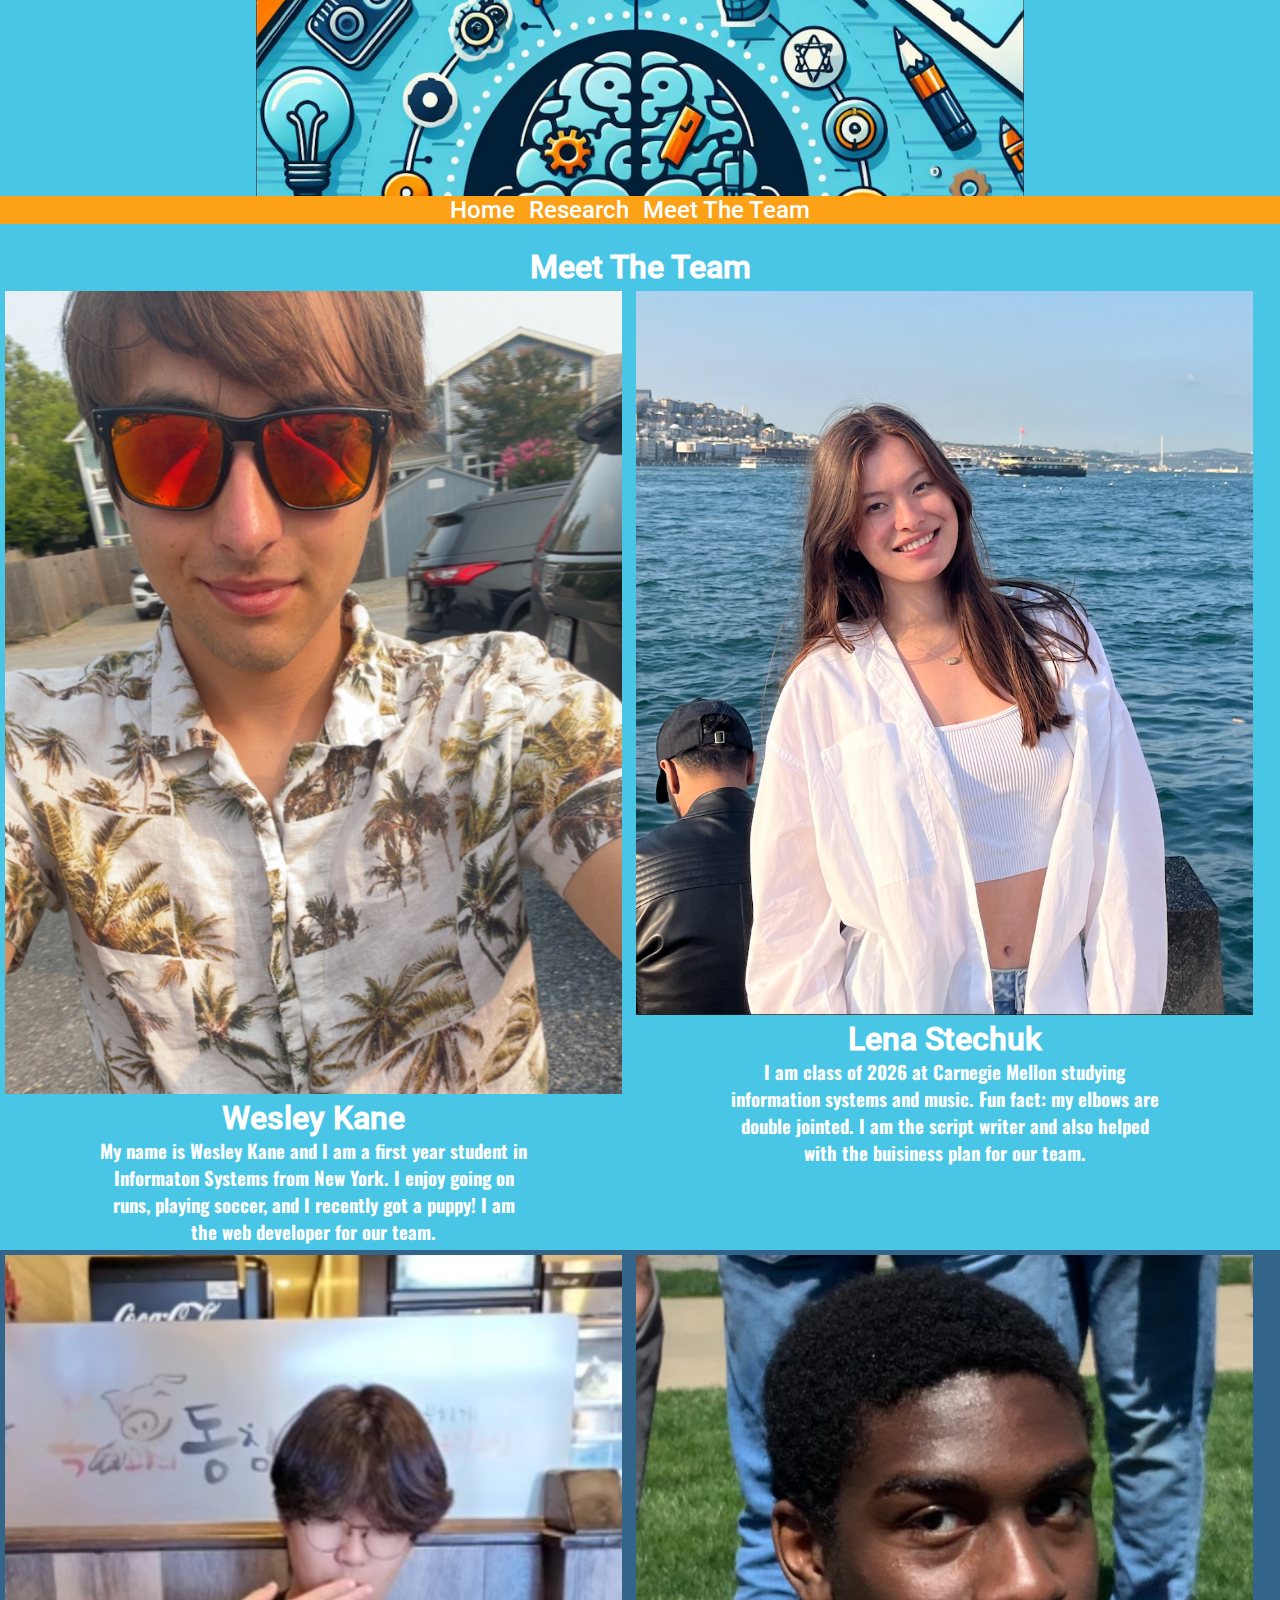
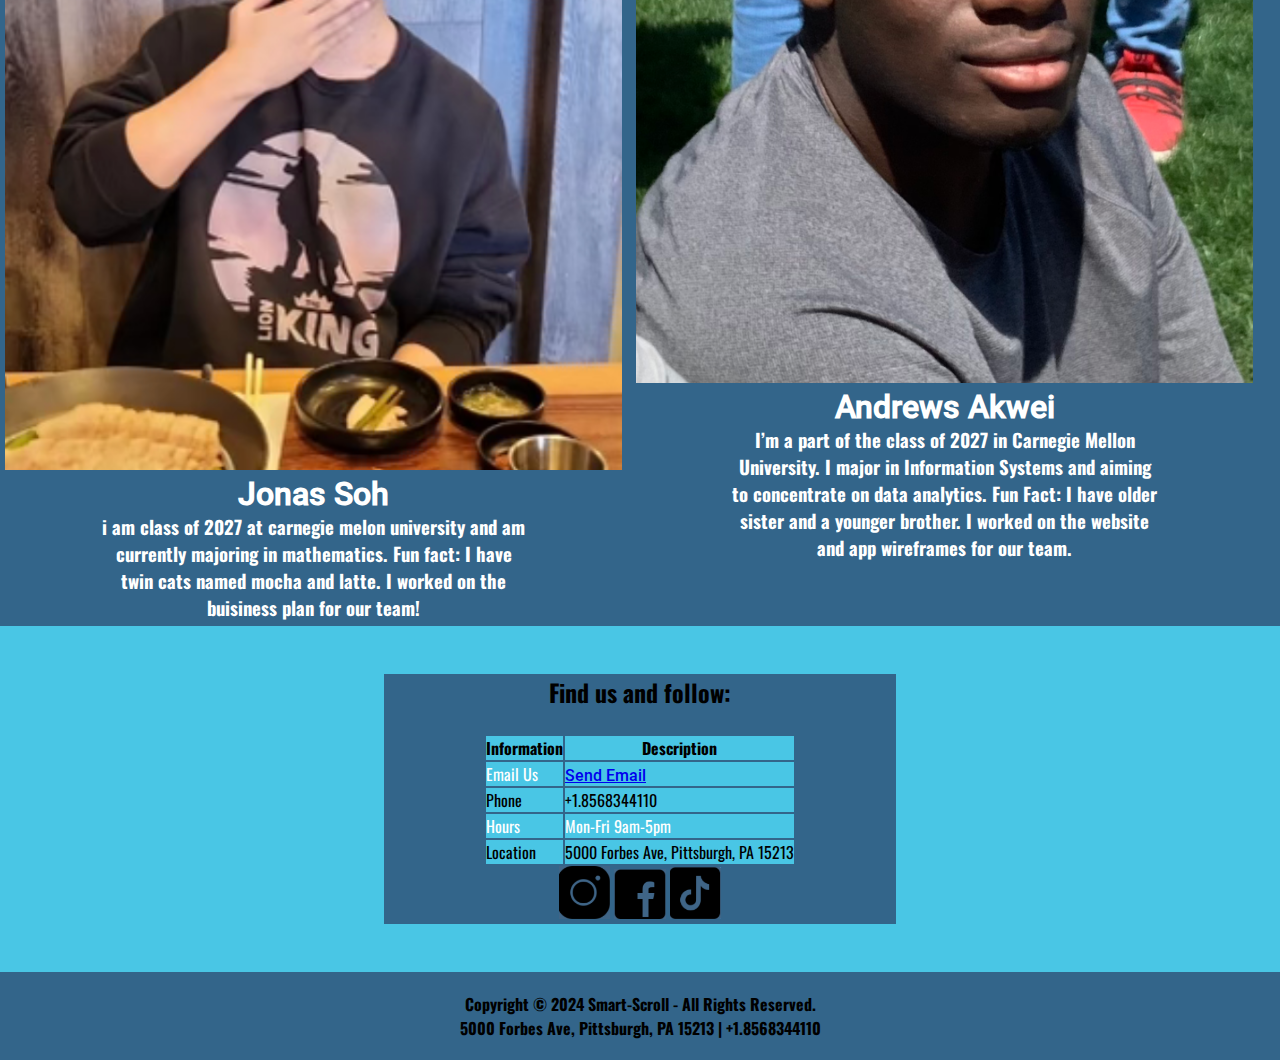
<file: views/contact.html>
<!DOCTYPE html>
<html lang="en">
<head>
    <meta charset="UTF-8">
    <meta http-equiv="X-UA-Compatible" content="IE=edge">
    <meta name="viewport" content="width=device-width, initial-scale=1.0">
    <title>Contact/meet the team</title>
    <meta name="author" content="Wesley Kane">
    <meta name="keywords" content="Social Media Smart Scroll">
    <meta name="description" content="Smart Scroll Website">
    <link rel="stylesheet" href="../static/style.css">
    <script defer src="../static/script.js"></script>
    <script src="https://ajax.googleapis.com/ajax/libs/jquery/3.7.1/jquery.min.js"></script>
</head>

<!-- Main Body-->
<body>

    <header>
    <!-- Banner and nav-->
        <img id="banner" src="../static/images/banner.png" alt="Site Banner">
        <nav>
            <a alt="Home" href="index.html">Home</a>
            <a alt="Research" href="research.html">Research</a>
            <a alt="Meet The Team" href="contact.html">Meet The Team</a>
        </nav>
    </header>
    <div class="main">
        <br>
        <h1>Meet The Team</h1>
            <!-- Row 1-->
            <div class="classA">
                <img class="headImg" src="../static/images/wes.png" alt="wesley img">
                <br>
                <p>
                    <h1>Wesley Kane</h1>
                    <h3>
                    My name is Wesley Kane and I am a first year student in 
                    Informaton Systems from New York. I enjoy going on runs, 
                    playing soccer, and I recently got a puppy! I am the web developer for our team.
                </h3>
                </p>
            </div>
            <div class="classA">
                <img class="headImg" src="../static/images/lena.png" alt="lena img">
                <p>
                    <h1>Lena Stechuk</h1>
                    <h3>
                I am class of 2026 at Carnegie Mellon studying information 
                systems and music. Fun fact: my elbows are double jointed. I am
                the script writer and also helped with the buisiness plan for
                our team. 
                </h3>
                </p>
                </div>
            </div>
            <!-- Row 2-->
            <div class="pink">
            <div class="classA">
                <img class="headImg" src="../static/images/jonas.png" alt="jonas img">
                <p>
                 <h1>Jonas Soh</h1>
                 <h3>
                i am class of 2027 at carnegie melon university and am currently
                 majoring in mathematics. Fun fact: I have twin cats named 
                 mocha and latte. I worked on the buisiness plan for our team!
                </h3>
                </p>
            </div>
            <div class="classA">
                <img class="headImg" src="../static/images/andrews.png" alt="andrews Img">
                <p>
                    <h1>Andrews Akwei</h1>
                    <h3>
                        I’m a part of the class of 2027 in Carnegie Mellon 
                        University. I major in Information Systems and aiming
                         to concentrate on data analytics. Fun Fact: I have 
                         older sister and a younger brother. I worked on the 
                         website and app wireframes for our team. 
                </h3>
                </p>
            </div>
            </div>
        <br><br>
        <!-- Contact info table and social media icons-->
        <div class="pink small">
            <h2 class="BlkTxt">Find us and follow:</h2><br>
            <table>
                <tr><th>Information</th><th>Description</th></tr>
                <tr><td>Email Us</td><td><a href = "mailto:wtkane@andrew.cmu.edu">Send Email</a></td></tr>
                <tr><td>Phone</td><td>+1.8568344110</td></tr>
                <tr><td>Hours</td><td>Mon-Fri 9am-5pm</td></tr>
                <tr><td>Location</td><td>5000 Forbes Ave, Pittsburgh, PA 15213</td></tr>
            </table>
            <div class="center">
                <a href="https://www.instagram.com"><img class="socialImg" src="../static/images/insta.png" alt="Instagram Icon"></a>
                <a href="https://www.facebook.com "><img class="socialImg" src="../static/images/facebook.png" alt="Facebook Icon"></a>
                <a href="https://www.tiktok.com"><img class="socialImg" src="../static/images/tiktok.png" alt="Yelp icon"></a>
            </div>
        </div>
        <br><br>
    <!--Footer-->
    <footer>
        <p>
            <h4>Copyright © 2024 Smart-Scroll - All Rights Reserved.
            <br>
            5000 Forbes Ave, Pittsburgh, PA 15213 | +1.8568344110
        </h4>
        </p>
    </footer>
</body>
</html>
</file>
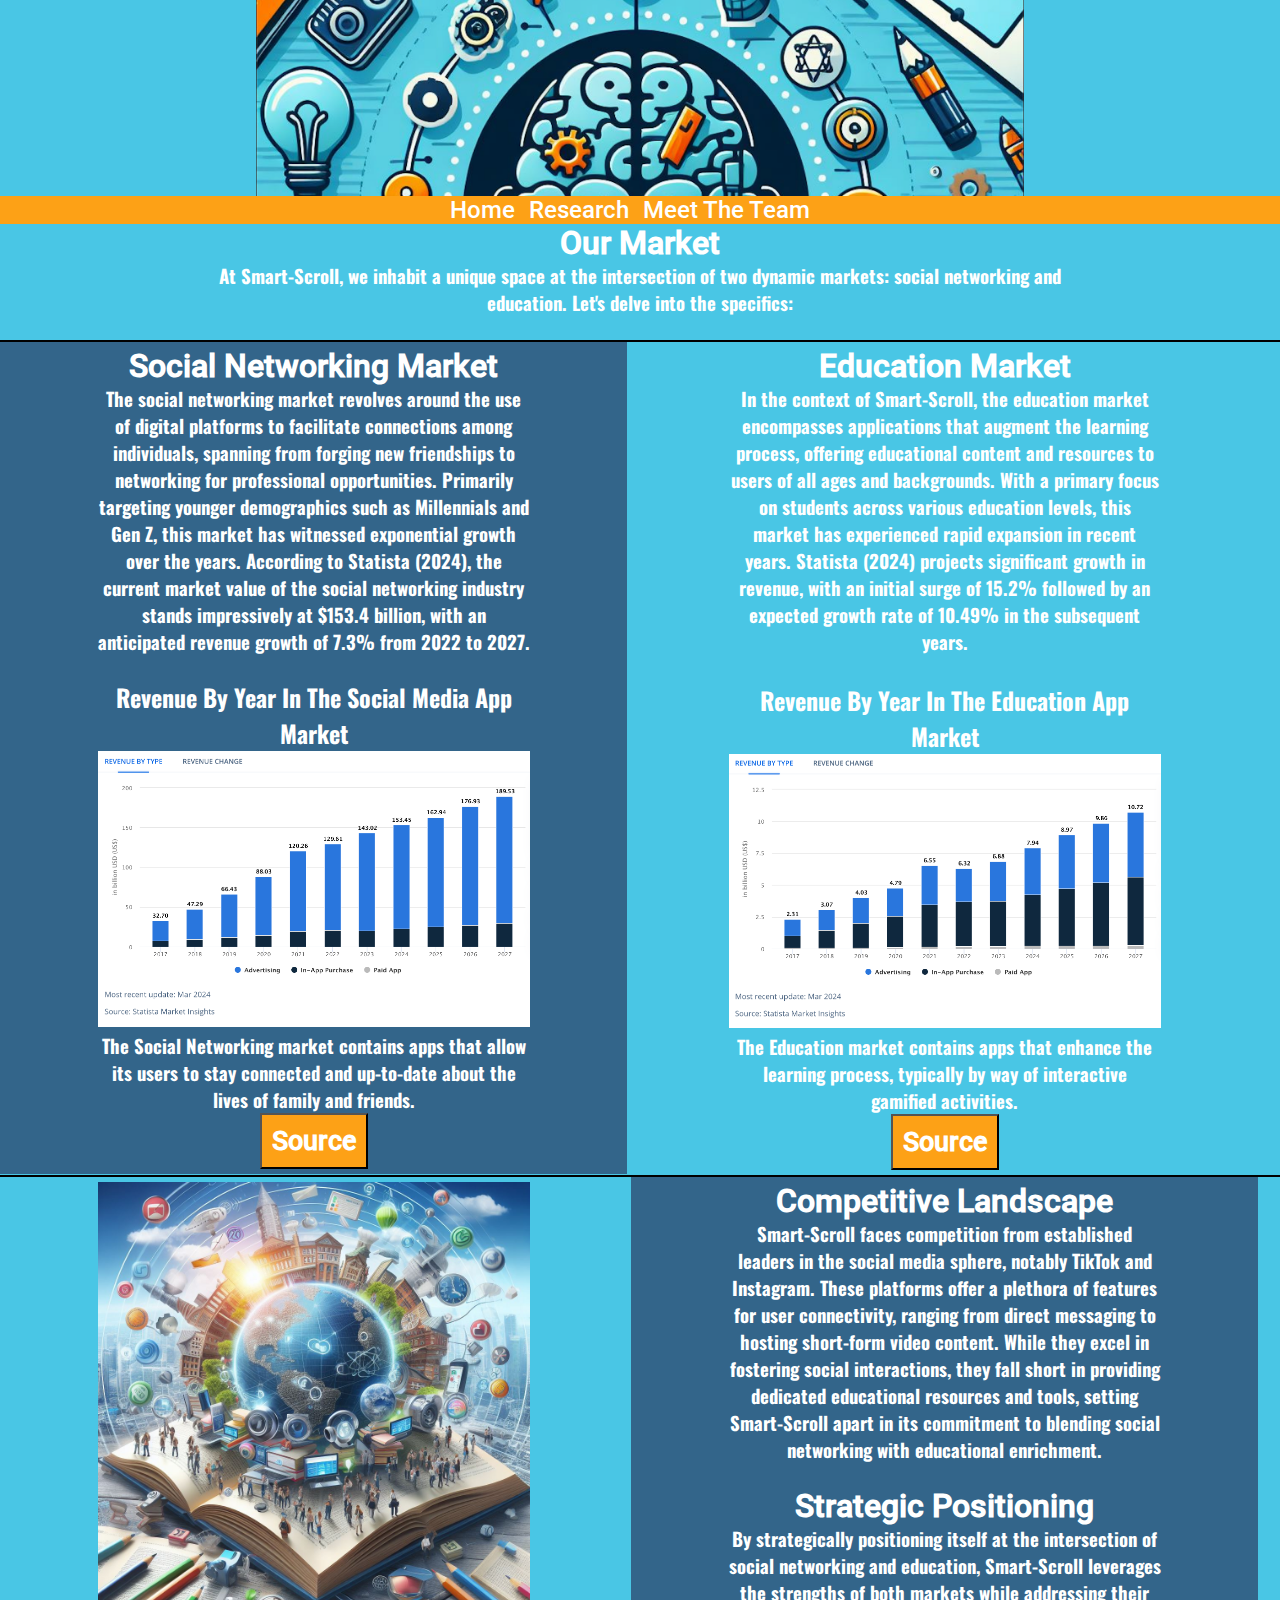
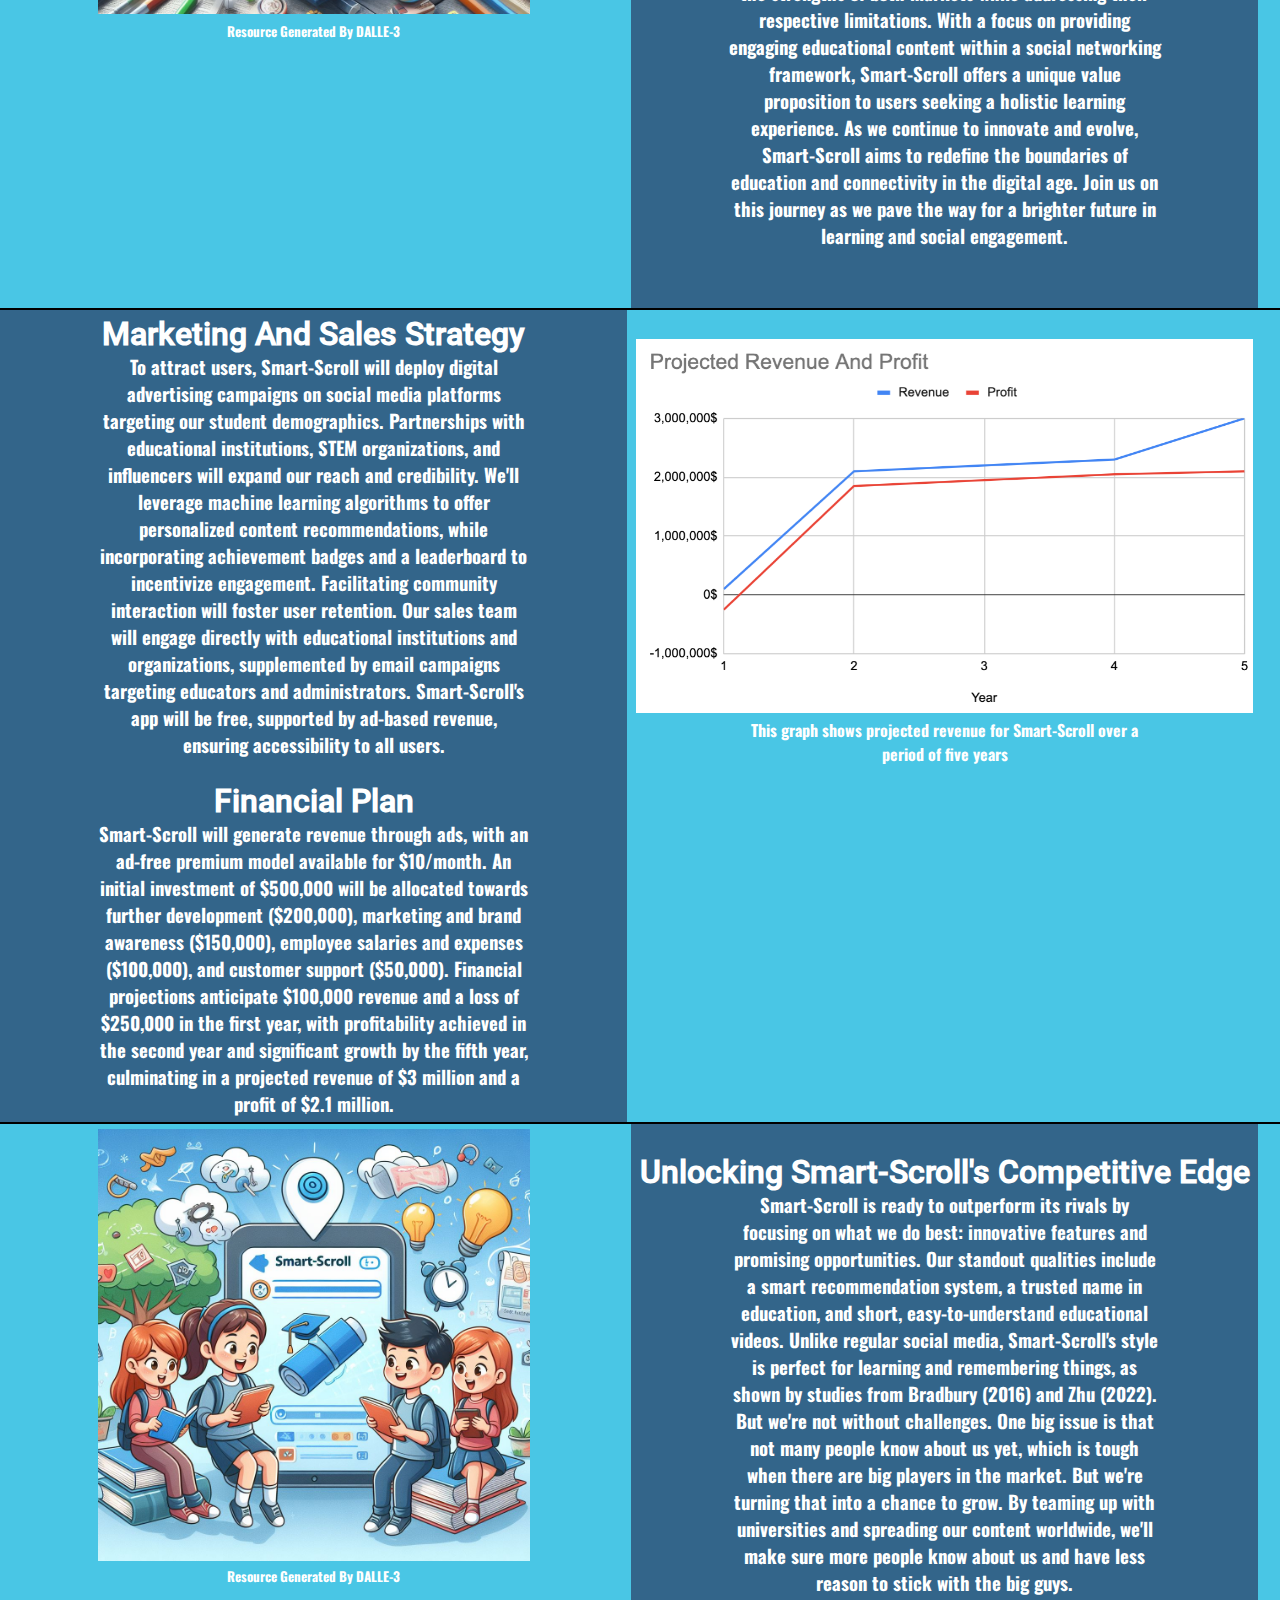
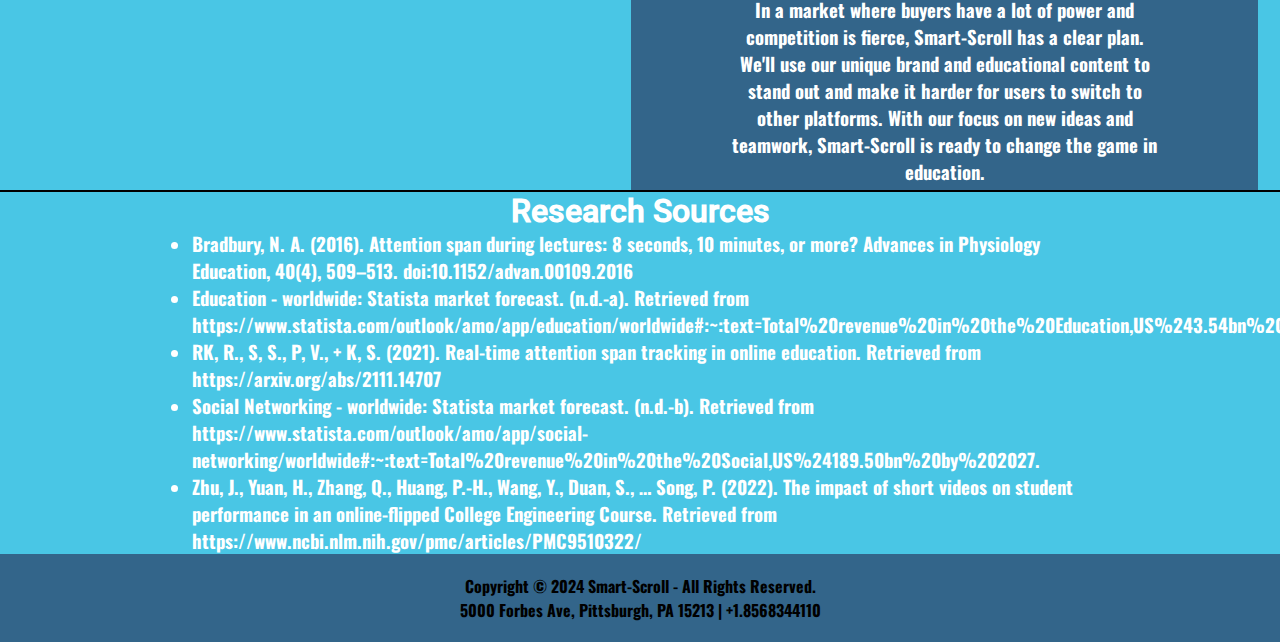
<file: views/research.html>
<!DOCTYPE html>
<html lang="en">
<head>
    <meta charset="UTF-8">
    <meta http-equiv="X-UA-Compatible" content="IE=edge">
    <meta name="viewport" content="width=device-width, initial-scale=1.0">
    <title>Research</title>
    <meta name="author" content="Wesley Kane">
    <meta name="keywords" content="Social Media Smart Scroll">
    <meta name="description" content="Smart Scroll Website">
    <link rel="stylesheet" href="../static/style.css">
    <script defer src="../static/script.js"></script>
    <script src="https://ajax.googleapis.com/ajax/libs/jquery/3.7.1/jquery.min.js"></script>
</head>
<!--Main Body of Research page-->
<body>
    <header>
        <!--Main Banner Img and nav-->
        <img id="banner" src="../static/images/banner.png" alt="Site Banner">
        <nav>
            <a alt="Home" href="index.html">Home</a>
            <a alt="Research" href="research.html">Research</a>
            <a alt="Meet The Team" href="contact.html">Meet The Team</a>
        </nav>
    </header>
    <!--Main div-->
    <div class="main">
        <!--Row 1 (Intro)-->
        <h1>Our Market</h1>
        <h3>At Smart-Scroll, we inhabit a unique space at the 
            intersection of two dynamic markets: social networking 
            and education. Let's delve into the specifics:</h3>
        <br>
        <hr>
        <!--Row 2(Market breakdown)-->
        <div class="classA pink">
            <p class="mainTxt">
                <h1>Social Networking Market</h1>
                <h3>
                The social networking market revolves around the use of digital 
                platforms to facilitate connections among individuals, spanning 
                from forging new friendships to networking for professional 
                opportunities. Primarily targeting younger demographics such 
                as Millennials and Gen Z, this market has witnessed exponential 
                growth over the years. According to Statista (2024), the 
                current market value of the social networking industry stands 
                impressively at $153.4 billion, with an anticipated revenue 
                growth of 7.3% from 2022 to 2027.</h3><br>
                <h2>Revenue By Year In The Social Media App Market</h2>
                <h3>
                <img src="../static/images/socialMediaStats.png" alt="Social Media Statistics">
                The Social Networking market contains apps that allow its users to stay connected and up-to-date about the lives of family and friends.
                </h3>
                
                <button onclick="window.location.href = 'https://www.statista.com/outlook/amo/app/social-networking/worldwide';">
                    <h1>Source</h1>
                  </button>
            </p>
        </div>
        <div class="classA">
            <h1>Education Market</h1>
            <h3>
                In the context of Smart-Scroll, the education market 
                encompasses applications that augment the learning process, 
                offering educational content and resources to users of all 
                ages and backgrounds. With a primary focus on students 
                across various education levels, this market has experienced
                 rapid expansion in recent years. Statista (2024) projects 
                 significant growth in revenue, with an initial surge of 
                 15.2% followed by an expected growth rate of 10.49% in the 
                 subsequent years.
                 <br><br>
                 </h3>
                 <h2>Revenue By Year In The Education App Market</h2>
                 <h3>
                 <img src="../static/images/stats.png" alt="Education Statistics">
                 The Education market contains apps that enhance the learning process, typically by way of interactive gamified activities. 
                </h3>
                <button onclick="window.location.href = 'https://www.statista.com/outlook/amo/app/education/worldwide%23:~:text=Total%20revenue%20in%20the%20Education,US%243.54bn%20in%202022.';">
                    <h1>Source</h1>
                  </button>
        </div>
        <hr>
        <div>

        <!--Row 3(Competitive landscape)-->
        <div class="classA">
            <h2><img src="../static/images/researchfirst.png" alt="Book and earth AI art"></h2>
            <h5>Resource Generated By DALLE-3</h5>
        </div>
        <div class="classA pink">
            <p>
                <h1>Competitive Landscape
                </h1>
                <h3>
                    Smart-Scroll faces competition from established leaders in the social 
                    media sphere, notably TikTok and Instagram. These platforms offer a plethora 
                    of features for user connectivity, ranging from direct messaging to hosting 
                    short-form video content. While they excel in fostering social interactions, 
                    they fall short in providing dedicated educational resources and tools, setting 
                    Smart-Scroll apart in its commitment to blending social networking with 
                    educational enrichment.
                    </h3>
                    <br>
                    <h1>Strategic Positioning</h1>

                    <h3>By strategically positioning itself at the intersection of social networking 
                    and education, Smart-Scroll leverages the strengths of both markets while 
                    addressing their respective limitations. With a focus on providing engaging 
                    educational content within a social networking framework, Smart-Scroll offers 
                    a unique value proposition to users seeking a holistic learning experience. 
                    As we continue to innovate and evolve, Smart-Scroll aims to redefine the 
                    boundaries of education and connectivity in the digital age. Join us on this 
                    journey as we pave the way for a brighter future in learning and social 
                    engagement.<br><br><br>
            </h3>
            </p>
        </div>
    </div>
    <hr>
    <div>
        <!--Row 4(Marketing and sales strategy)-->
        <div class="classA pink">
            <p>
            <h1>Marketing And Sales Strategy</h1>
            <h3>To attract users, Smart-Scroll will deploy digital advertising 
                campaigns on social media platforms targeting our student 
                demographics. Partnerships with educational institutions, 
                STEM organizations, and influencers will expand our reach 
                and credibility. We'll leverage machine learning algorithms 
                to offer personalized content recommendations, while 
                incorporating achievement badges and a leaderboard to 
                incentivize engagement. Facilitating community interaction 
                will foster user retention. Our sales team will engage directly
                 with educational institutions and organizations, supplemented 
                 by email campaigns targeting educators and administrators. 
                 Smart-Scroll's app will be free, supported by ad-based revenue,
                  ensuring accessibility to all users.
            </h3>
            <br>
            <h1>Financial Plan</h1>
            <h3>Smart-Scroll will generate revenue through ads, with an ad-free 
                premium model available for $10/month. An initial investment of 
                $500,000 will be allocated towards further development 
                ($200,000), marketing and brand awareness ($150,000), employee 
                salaries and expenses ($100,000), and customer support ($50,000).
                 Financial projections anticipate $100,000 revenue and a loss 
                 of $250,000 in the first year, with profitability achieved in 
                 the second year and significant growth by the fifth year, 
                 culminating in a projected revenue of $3 million and a profit 
                 of $2.1 million.
            </h3>
            </p>
        </div>
        <div class="classA">
            <br>
            <img src="../static/images/profit.png" alt="Projected revenue graph">
            <h4>This graph shows projected revenue for Smart-Scroll over a period of five years</h4>
        </div>
    </div>
    <hr>
    <!--Row 5(Competitive edge)-->
    <div>
        <div class="classA">
            <h3><img src="../static/images/final.png" alt="Kids with book AI artr"></h3>
            <h5>Resource Generated By DALLE-3</h5>
        </div>
        <div class="classA pink">
            <p><br>
            <h1>Unlocking Smart-Scroll's Competitive Edge
            </h1>
            <h3>Smart-Scroll is ready to outperform its rivals by focusing on 
                what we do best: innovative features and promising 
                opportunities. Our standout qualities include a smart 
                recommendation system, a trusted name in education, and 
                short, easy-to-understand educational videos. Unlike regular 
                social media, Smart-Scroll's style is perfect for learning and 
                remembering things, as shown by studies from Bradbury (2016) and Zhu (2022).
                <br>
                But we're not without challenges. One big issue is that not 
                many people know about us yet, which is tough when there are 
                big players in the market. But we're turning that into a chance
                 to grow. By teaming up with universities and spreading our 
                 content worldwide, we'll make sure more people know about us 
                 and have less reason to stick with the big guys.
                <br>
                In a market where buyers have a lot of power and competition is
                 fierce, Smart-Scroll has a clear plan. We'll use our unique 
                 brand and educational content to stand out and make it harder 
                 for users to switch to other platforms. With our focus on new 
                 ideas and teamwork, Smart-Scroll is ready to change the game in
                  education.
            </h3>
            </p>
        </div>
    </div>
    <hr>
    <!--Row 6(Research)-->
    <p>
        <h1>Research Sources
        </h1>
        <h3>
        <ul>
            <li>Bradbury, N. A. (2016). Attention span during lectures: 8 seconds, 10 minutes, or more? Advances in Physiology Education, 40(4), 509–513. doi:10.1152/advan.00109.2016</li>
            <li>Education - worldwide: Statista market forecast. (n.d.-a). Retrieved from https://www.statista.com/outlook/amo/app/education/worldwide#:~:text=Total%20revenue%20in%20the%20Education,US%243.54bn%20in%202022.</li>
            <li>RK, R., S, S., P, V., + K, S. (2021). Real-time attention span tracking in online education. Retrieved from https://arxiv.org/abs/2111.14707</li>
            <li>Social Networking - worldwide: Statista market forecast. (n.d.-b). Retrieved from https://www.statista.com/outlook/amo/app/social-networking/worldwide#:~:text=Total%20revenue%20in%20the%20Social,US%24189.50bn%20by%202027.</li>
            <li>Zhu, J., Yuan, H., Zhang, Q., Huang, P.-H., Wang, Y., Duan, S., … Song, P. (2022). The impact of short videos on student performance in an online-flipped College Engineering Course. Retrieved from https://www.ncbi.nlm.nih.gov/pmc/articles/PMC9510322/</li>
        </ul>
        </h3>
    </p>

    </div>
    <footer>
        <p>
            <h4>Copyright © 2024 Smart-Scroll - All Rights Reserved.
            <br>
            5000 Forbes Ave, Pittsburgh, PA 15213 | +1.8568344110
        </h4>
        </p>


    </footer>
</body>
</html>
</file>
<file: static/style.css>
/*CSS style doccument Wesley Kane*/
*{
    font-family:mainFont;
    padding: 0px;
    margin: 0px;
}
.center{
   margin-left:auto;
   margin-right:auto;
   text-align:center;
}
h2{
   color:white;
   text-align:center;
   width:70%;
   margin-left:auto;
   margin-right:auto;
}
.small{
   width:40%;
   margin-left:auto;
   margin-right:auto;
}
.socialImg{
   width:10%;
}
#webname{
    background-color:var(--myBlu);
    color: var(--myGray);
}

.headImg{
   max-height:1000px;
}

.hover:hover{
   background-color:grey;
}
h3{
   color:white;
   text-align:center;
   width:70%;
   margin-left:auto;
   margin-right:auto;
}
h4{
   font-weight:bold;
   text-align:center;
   width:70%;
   margin-left:auto;
   margin-right:auto;
}
.BlkTxt{
   color:black;
}

#banner{
   width:60%;
   display: block;
   margin-left: auto;
   margin-right: auto;
   background-image: url('../static/images/banner.png');
   background-repeat: repeat-x;
}

.classA {
   width: 49%;
   display:inline-block;
   color:white;
   padding:5px;
   vertical-align:text-top;
   text-align:center;
 }

nav{
   background-color: var(--siteDarkPink);
   margin-right:auto;
   margin-left:auto;
   text-align:center;

}

nav a {
    text-decoration: none;
    margin: -5px;
    margin-right: 15px;    margin-right: 15px;
    font-size: x-large;
    color: white;
 }
 nav a:hover {
   background-color: var(--siteBlu);
 }
 txt{
   vertical-align:top;
 }
 
header{
   margin-top:0px; 
}

 body{
    background-color: var(--siteBlu);
 }
 footer{
   background-color: var(--siteLightPink);
   text-align:center;
   padding:20px;
 }

#h3{
   background-color:gray;
   padding:10px;
}
#h3:hover{
   background-color: rgba(0,0,0,0.8);
}
#h3{
   background-color:gray;
}

:root {
    --siteBlu: #49c6e5;
    --siteLightPink: #33658a;
    --siteDarkPink: #fda116;
 }
 img{
    margin-left:auto;
    margin-right:auto;
    width:100%;
    display:inline;
 }
 p{
   width:45%;
 }
 .pink{
   background-color: var(--siteLightPink);
 }
h1{
   font-family: headerFont;
   text-align:center;
   color:white;
   font-weight:bold;
}
a{
   font-family: headerFont;
}
 @font-face {
    font-family: mainFont;
    src: url(../static/Oswald/Oswald-VariableFont_wght.ttf);
 }
 @font-face {
   font-family: headerFont;
   src: url(../static/Roboto/Roboto-Medium.ttf);
}


/*Slideshow code from Source: https://www.w3schools.com/howto/howto_js_slideshow.asp*/
* {box-sizing:border-box}

/* Slideshow container */
.slideshow-container {
  max-width: 1000px;
  position: relative;
  margin: auto;
  width:50%;
}

/* Hide the images by default */
.mySlides {
  display: none;
}

/* Next & previous buttons */
.prev, .next {
  cursor: pointer;
  position: absolute;
  top: 50%;
  width: auto;
  margin-top: -22px;
  padding: 16px;
  color: white;
  font-weight: bold;
  font-size: 18px;
  transition: 0.6s ease;
  border-radius: 0 3px 3px 0;
  user-select: none;

}

/* Position the "next button" to the right */
.next {
  right: 0;
  border-radius: 3px 0 0 3px;
}

/* On hover, add a black background color with a little bit see-through */
.prev:hover, .next:hover {
  background-color: rgba(0,0,0,0.8);
}

/* Caption text */
.text {
  color: #f2f2f2;
  font-size: 15px;
  padding: 8px 12px;
  position: absolute;
  bottom: 8px;
  width: 100%;
  text-align: center;
}

/* Number text (1/3 etc) */
.numbertext {
  color: #f2f2f2;
  font-size: 12px;
  padding: 8px 12px;
  position: absolute;
  top: 0;
}


/* The dots/bullets/indicators */
.dot {
  cursor: pointer;
  height: 15px;
  width: 15px;
  margin: 0 2px;
  background-color: #bbb;
  border-radius: 50%;
  display: inline-block;
  transition: background-color 0.6s ease;
}

.active, .dot:hover {
  background-color: #717171;
}

/* Fading animation */
.fade {
  animation-name: fade;
  animation-duration: 1.5s;
}

@keyframes fade {
  from {opacity: .4}
  to {opacity: 1}
}


table{
   margin-left:auto;
   margin-right:auto;
}
table tr:hover {
   background-color: var(--siteDarkPink);
}

table tr {
   background-color: var(--siteBlu);
}

 table tr:nth-child(even):hover {
   background-color: var(--siteBlu);
}
table tr:nth-child(even):hover {
   background-color: var(--siteBlu);
}
table tr:nth-child(even) {
   background-color: var(--siteBlu);
   color: white;
}

ul{
   text-align:left;
}

button{
   background-color: var(--siteDarkPink);
   padding:10px;
}

hr {
   border: 1px solid black;
 }
</file>
